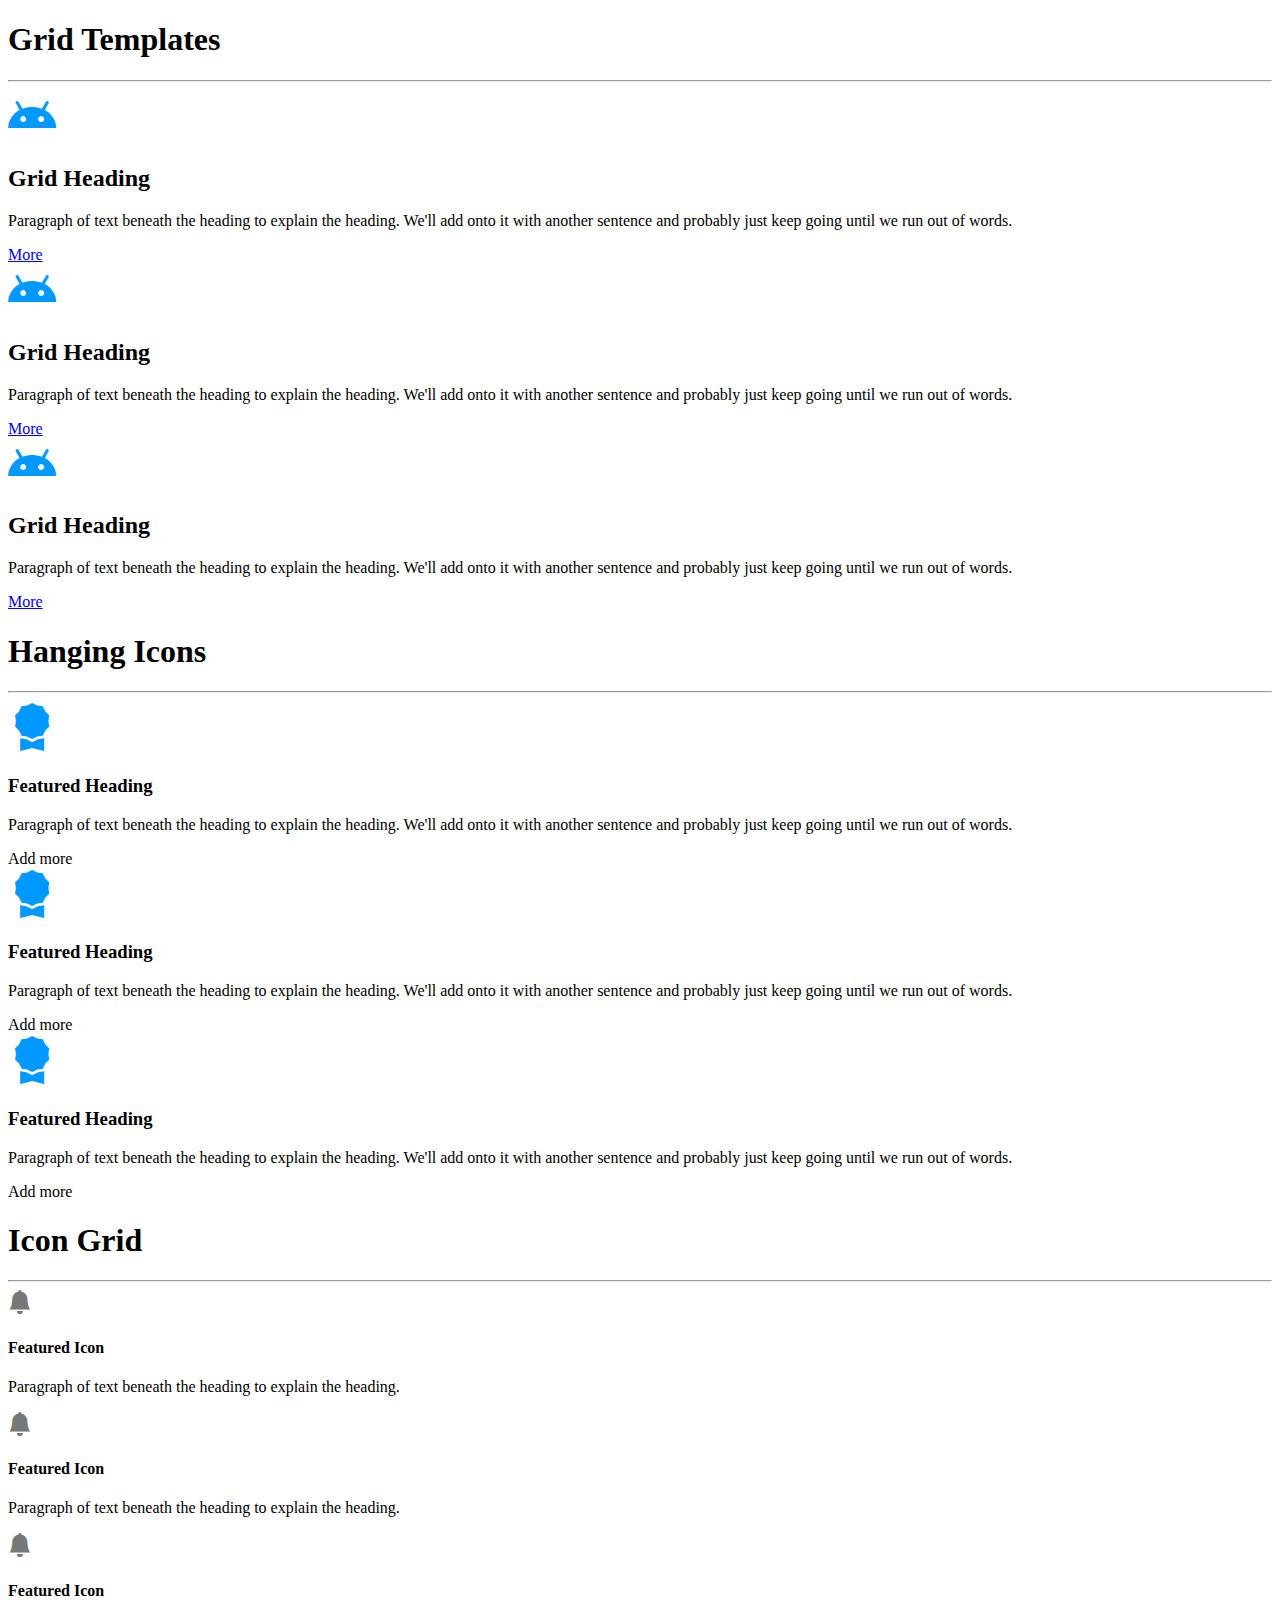
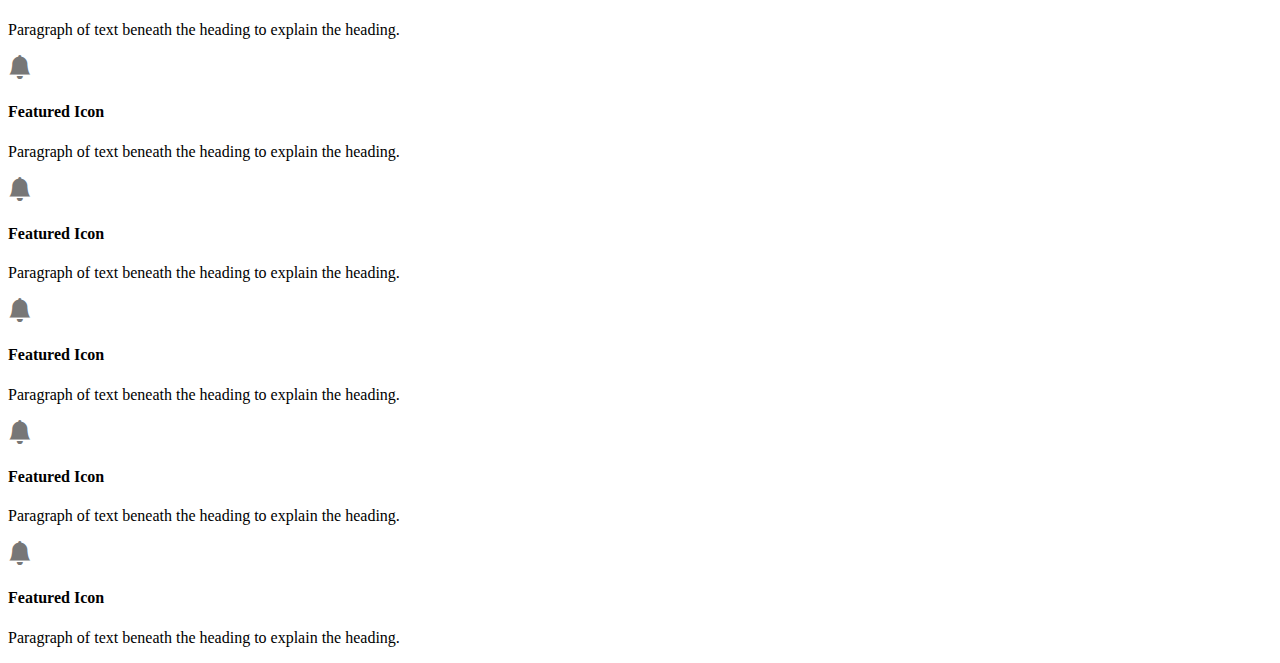
<file: Grid Template/index.html>
<!DOCTYPE html>
<html lang="en">
<head>
    <meta charset="UTF-8">
    <meta name="viewport" content="width=device-width, initial-scale=1.0">
    <link rel="stylesheet" href="style.css">

    <link
      href="https://cdn.jsdelivr.net/npm/bootstrap@5.3.8/dist/css/bootstrap.min.css"
      rel="stylesheet"
      integrity="sha384-sRIl4kxILFvY47J16cr9ZwB07vP4J8+LH7qKQnuqkuIAvNWLzeN8tE5YBujZqJLB"
      crossorigin="anonymous"
    />

    
    <link rel="stylesheet" href="https://cdn.jsdelivr.net/npm/bootstrap-icons@1.13.1/font/bootstrap-icons.min.css">
    

    <title>Document</title>
</head>
<body>

    <div class="container ">
        <h1 class="mt-5">Grid Templates</h1>
        <hr class="my-3">
        <div class="row mb-5">
            <div class="col-sm-4">
                <div class="card card-body mb-2">
                
                <i class="bi bi-android "></i>
                <h2 class="mb-3">Grid Heading</h2>
                <p class="mb-3">Paragraph of text beneath the heading to explain the heading. We'll add onto it with another sentence and probably just keep going until we run out of words.</p>
                <a href="#" class="mb-3">More</a> </div>
            </div>

            <div class="col-sm-4">
                <div class="card card-body mb-2">
                <i class="bi bi-android "></i>
                <h2 class="mb-3">Grid Heading</h2>
                <p class="mb-3">Paragraph of text beneath the heading to explain the heading. We'll add onto it with another sentence and probably just keep going until we run out of words.</p>
                <a href="#" class="mb-3">More</a></div>
            </div>

            <div class="col-sm-4">
                <div class="card card-body mb-2">
                 <i class="bi bi-android "></i>
                <h2 class="mb-3">Grid Heading</h2>
                <p class="mb-3">Paragraph of text beneath the heading to explain the heading. We'll add onto it with another sentence and probably just keep going until we run out of words.</p>
                <a href="#" class="mb-3">More</a> </div>
            </div>


            
        </div>

        <h1>Hanging Icons</h1>
        <hr class="my-4">

        <div class="row mb-5">
            <div class="col-sm-4 d-flex flex-row  my-5 d-flex">
                <i class="bi bi-award-fill me-4"></i>
                <div class="group mb-3">
                    <h3>Featured Heading</h3>
                    <p>Paragraph of text beneath the heading to explain the heading. We'll add onto it with another sentence and probably just keep going until we run out of words.</p>
                    <div class="btn btn-primary float-end">Add more</div>
                </div>
                
            </div>

            <div class="col-sm-4 d-flex flex-row  my-5 d-flex">
                <i class="bi bi-award-fill me-4"></i>
                <div class="group mb-3">
                    <h3>Featured Heading</h3>
                    <p>Paragraph of text beneath the heading to explain the heading. We'll add onto it with another sentence and probably just keep going until we run out of words.</p>
                    <div class="btn btn-primary float-end">Add more</div>
                </div>
                
            </div>


            <div class="col-sm-4 d-flex flex-row  my-5 d-flex">
                <i class="bi bi-award-fill me-4"></i>
                <div class="group mb-3">
                    <h3>Featured Heading</h3>
                    <p>Paragraph of text beneath the heading to explain the heading. We'll add onto it with another sentence and probably just keep going until we run out of words.</p>
                    <div class="btn btn-primary float-end">Add more</div>
                </div>
                
            </div>


        </div>

        <h1>Icon Grid</h1>
        <hr class="my-3">

        <div class="row  mat">
            <div class="col-sm-3 d-flex flex-row my-3">
                <i class="bi bi-bell-fill me-3"></i>
                <div class="group">
                <h4 class="mb-3">Featured Icon</h4>
                <p class="mb-3">Paragraph of text beneath the heading to explain the heading.</p>
                </div>
            </div>

            <div class="col-sm-3 d-flex flex-row my-3">
                <i class="bi bi-bell-fill me-3"></i>
                <div class="group">
                <h4 class="mb-3">Featured Icon</h4>
                <p class="mb-3">Paragraph of text beneath the heading to explain the heading.</p>
                </div>
            </div>

            <div class="col-sm-3 d-flex flex-row my-3">
                <i class="bi bi-bell-fill me-3"></i>
                <div class="group">
                <h4 class="mb-3">Featured Icon</h4>
                <p class="mb-3">Paragraph of text beneath the heading to explain the heading.</p>
                </div>
            </div>

            <div class="col-sm-3 d-flex flex-row my-3">
                <i class="bi bi-bell-fill me-3"></i>
                <div class="group">
                <h4 class="mb-3">Featured Icon</h4>
                <p class="mb-3">Paragraph of text beneath the heading to explain the heading.</p>
                </div>
            </div>
        </div>

         <div class="row mb-5 mat">
            <div class="col-sm-3 d-flex flex-row my-3">
                <i class="bi bi-bell-fill me-3"></i>
                <div class="group">
                <h4 class="mb-3">Featured Icon</h4>
                <p class="mb-3">Paragraph of text beneath the heading to explain the heading.</p>
                </div>
            </div>

            <div class="col-sm-3 d-flex flex-row my-3">
                <i class="bi bi-bell-fill me-3"></i>
                <div class="group">
                <h4 class="mb-3">Featured Icon</h4>
                <p class="mb-3">Paragraph of text beneath the heading to explain the heading.</p>
                </div>
            </div>

            <div class="col-sm-3 d-flex flex-row my-3">
                <i class="bi bi-bell-fill me-3"></i>
                <div class="group">
                <h4 class="mb-3">Featured Icon</h4>
                <p class="mb-3">Paragraph of text beneath the heading to explain the heading.</p>
                </div>
            </div>

            <div class="col-sm-3 d-flex flex-row my-3">
                <i class="bi bi-bell-fill me-3"></i>
                <div class="group">
                <h4 class="mb-3">Featured Icon</h4>
                <p class="mb-3">Paragraph of text beneath the heading to explain the heading.</p>
                </div>
            </div>
        </div>
    </div>
    
     <script
      src="https://cdn.jsdelivr.net/npm/bootstrap@5.3.8/dist/js/bootstrap.bundle.min.js"
      integrity="sha384-FKyoEForCGlyvwx9Hj09JcYn3nv7wiPVlz7YYwJrWVcXK/BmnVDxM+D2scQbITxI"
      crossorigin="anonymous"
    >
  </script>

</body>
</html>
</file>
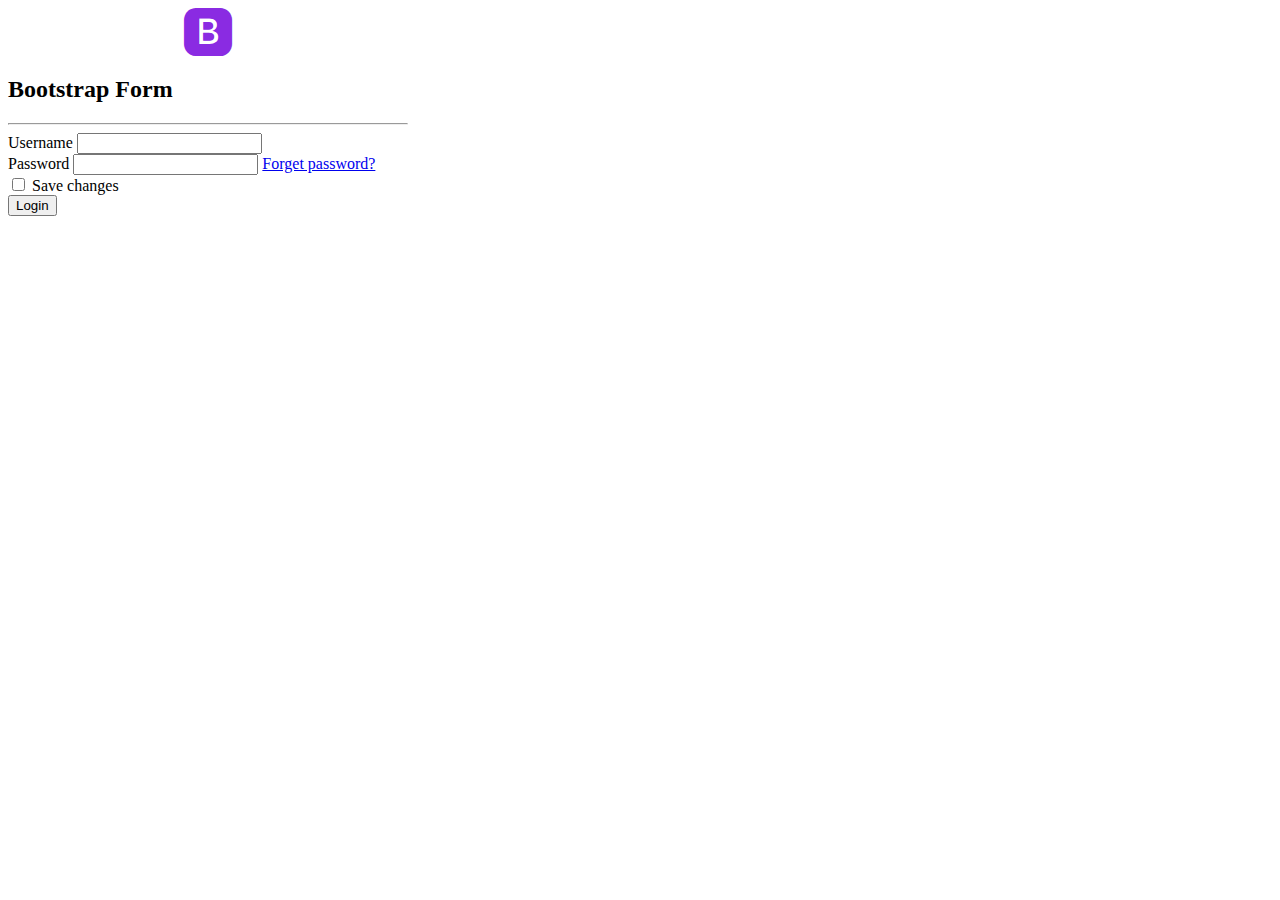
<file: login form/index.html>
<!DOCTYPE html>
<html lang="en">
<head>
    <meta charset="UTF-8">
    <meta name="viewport" content="width=device-width, initial-scale=1.0">
    <link rel="stylesheet" href="style.css">
    <link
      href="https://cdn.jsdelivr.net/npm/bootstrap@5.3.8/dist/css/bootstrap.min.css"
      rel="stylesheet"
      integrity="sha384-sRIl4kxILFvY47J16cr9ZwB07vP4J8+LH7qKQnuqkuIAvNWLzeN8tE5YBujZqJLB"
      crossorigin="anonymous"
    />
    <link rel="stylesheet" href="https://cdn.jsdelivr.net/npm/bootstrap-icons@1.13.1/font/bootstrap-icons.min.css">
    
    <title>Document</title>
</head>
<body>

    <div class="container mt-5 d-flex justify-content-center ">
  <div class="form  " style="width: 400px; ">

    <i class="bi bi-bootstrap-fill form-icon mb-4"></i>  
    
    <h2 class="text-center mb-4">Bootstrap Form</h2>

    <div class="group">

      <hr class="my-2">

      <div class="my-4">
      <label for="usernameId" class="form-label">Username</label>
        <input type="text" name="" id="usernameId" class="form-control" required>
      </div>

      <div class="my-4">
        <label for="passwordId" class="form-label">Password</label>
        <input type="Password" name="" id="passwordId" class="form-control mb-4" required>
        <a href="#" class="float-end">Forget password?</a>
      </div>

      

      <div class="mt-4 mb-3">
        <input type="checkbox" name="chk" id="chk1" class="form-check-input">
        <label for="chk1" class="form-check-label">Save changes</label>
      </div>

      <button class="btn btn-primary w-100 mt-4 mb-5" type="submit">Login</button>


    </div>
  </div>
</div>


    

      <script
      src="https://cdn.jsdelivr.net/npm/bootstrap@5.3.8/dist/js/bootstrap.bundle.min.js"
      integrity="sha384-FKyoEForCGlyvwx9Hj09JcYn3nv7wiPVlz7YYwJrWVcXK/BmnVDxM+D2scQbITxI"
      crossorigin="anonymous"
    >
  </script>
</body>
</html>
</file>
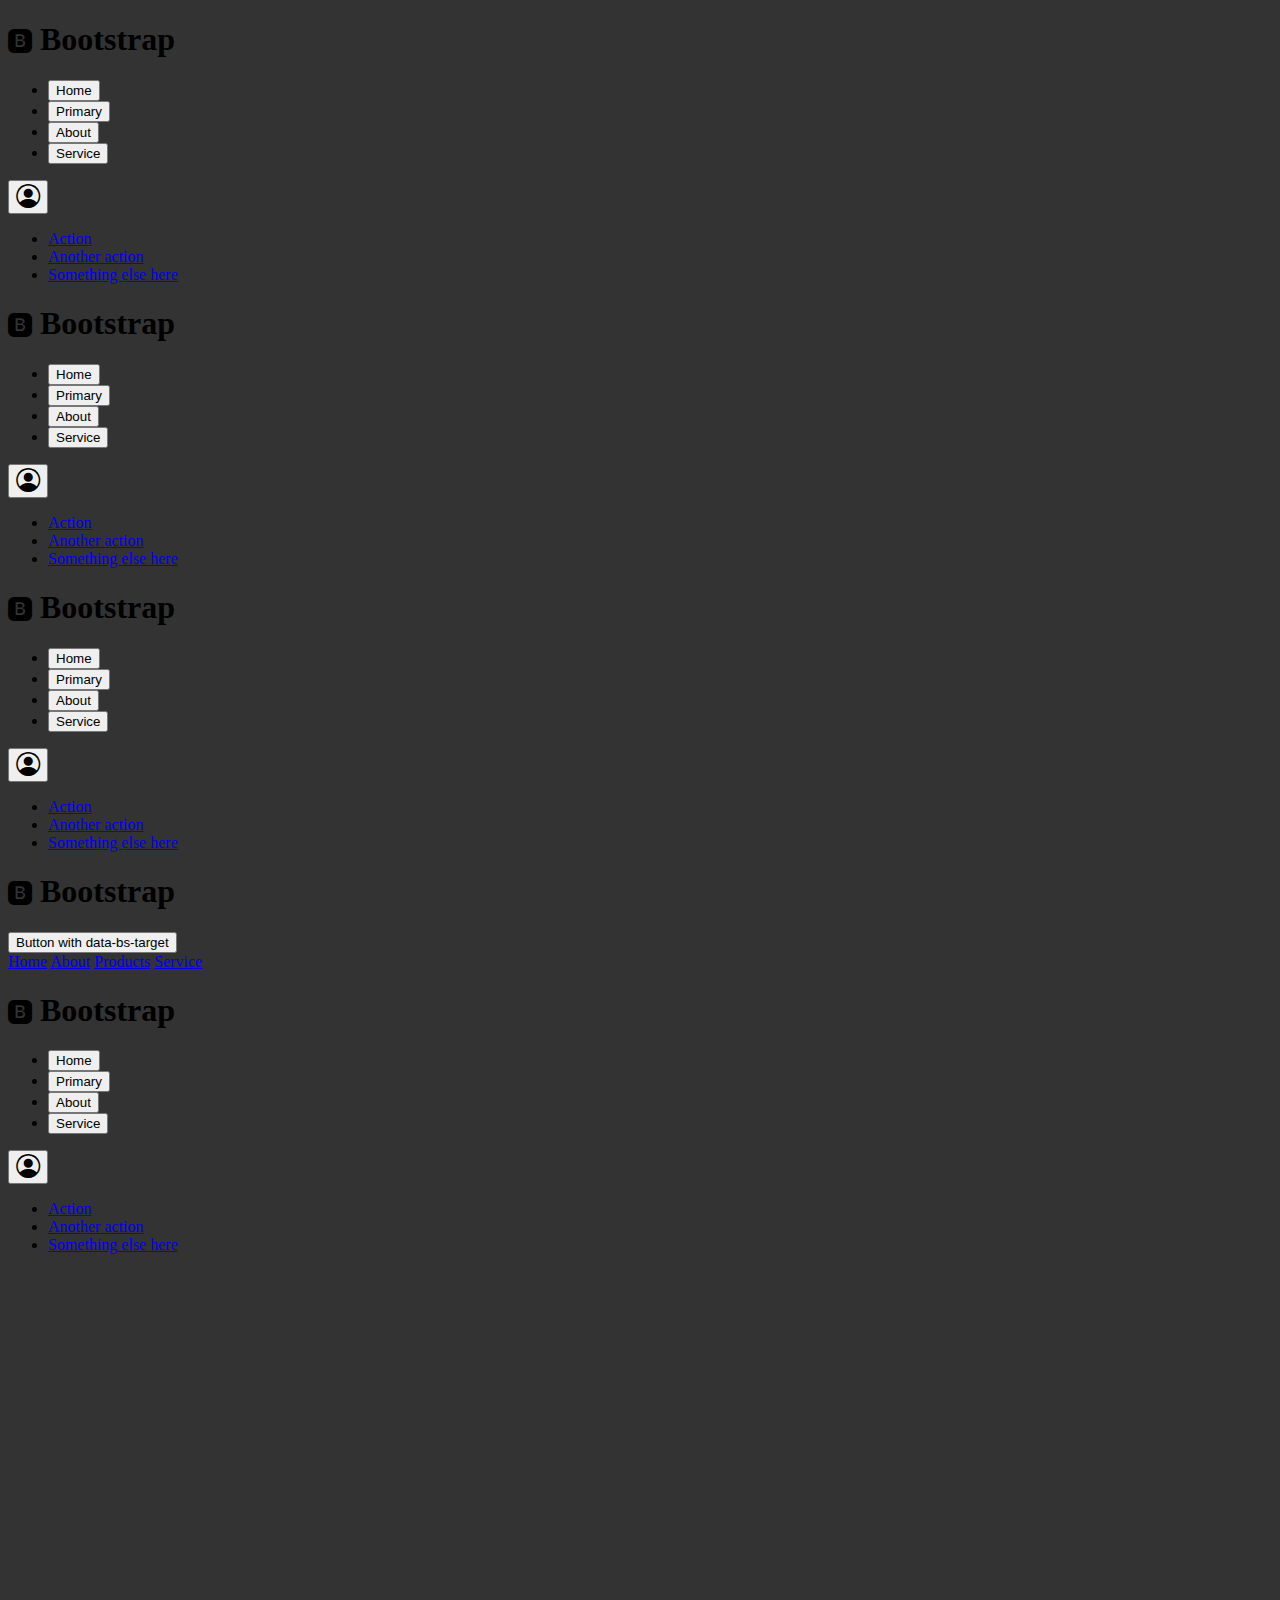
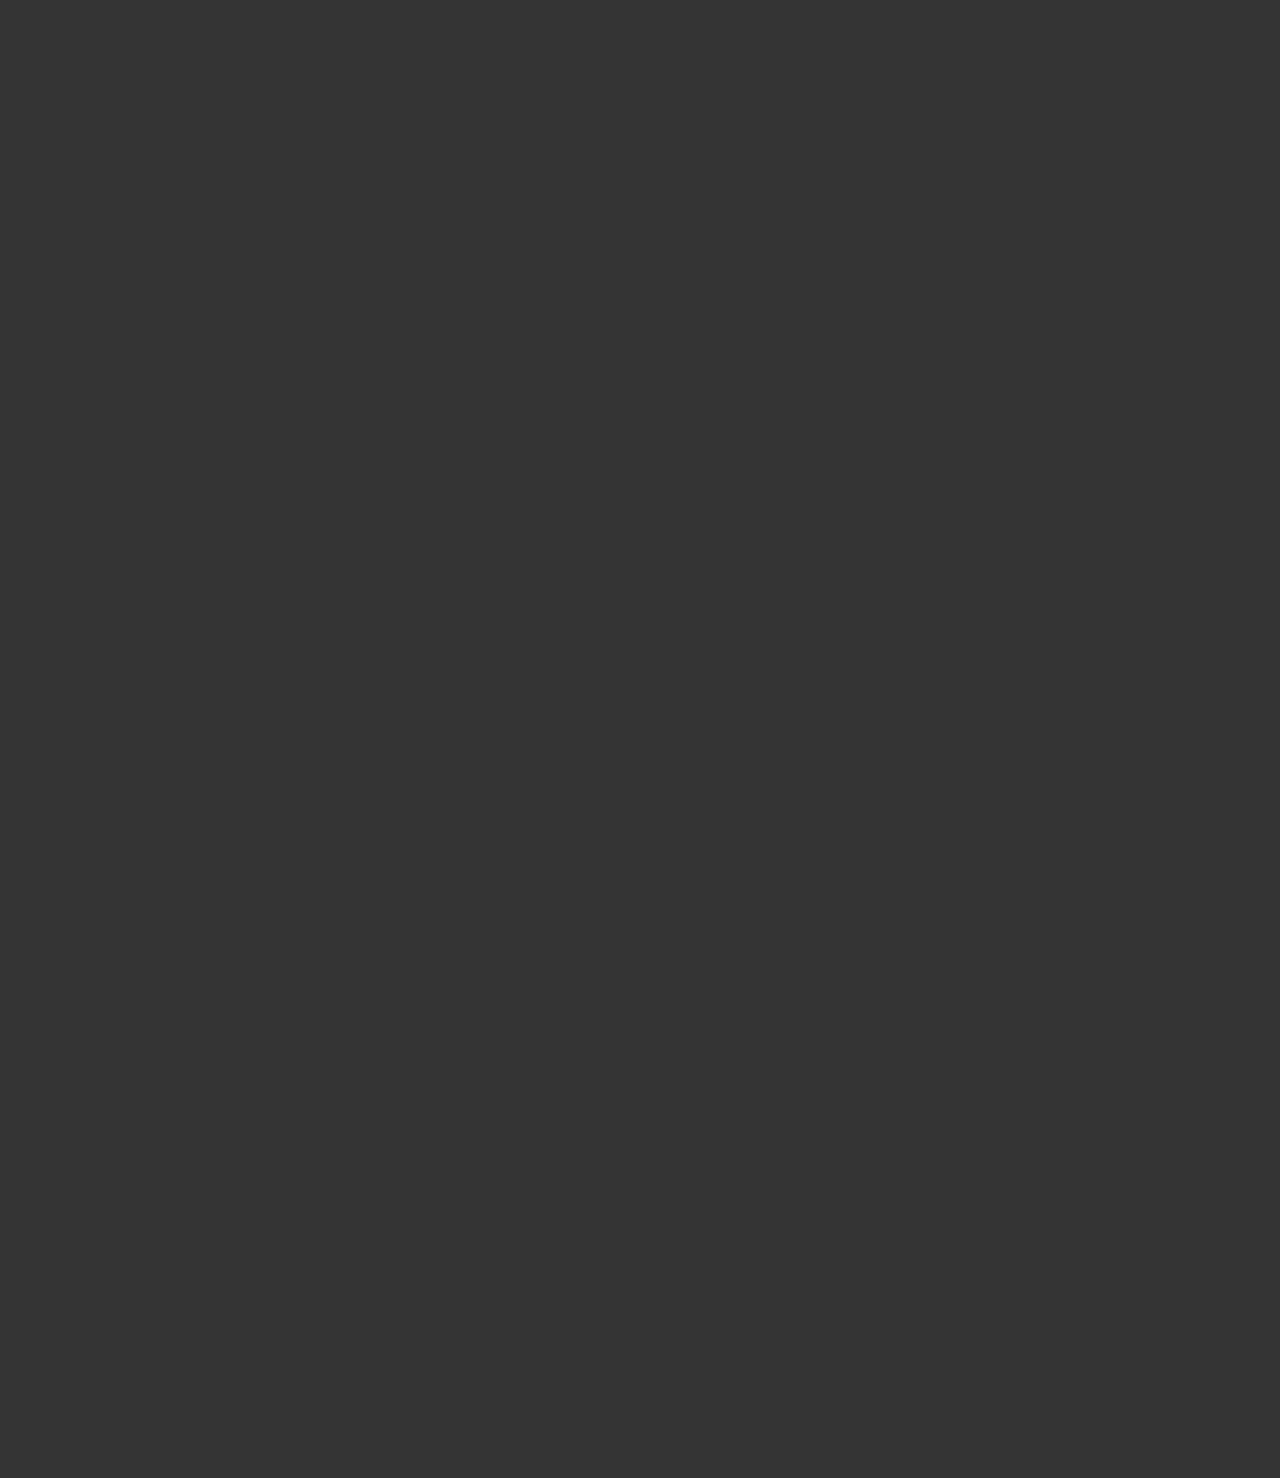
<file: navbar/index.html>
<!DOCTYPE html> 
<html lang="en">
<head>
    <meta charset="UTF-8">
    <meta name="viewport" content="width=device-width, initial-scale=1.0">
    <link rel="stylesheet" href="style.css">
    <link
      href="https://cdn.jsdelivr.net/npm/bootstrap@5.3.8/dist/css/bootstrap.min.css"
      rel="stylesheet"
      integrity="sha384-sRIl4kxILFvY47J16cr9ZwB07vP4J8+LH7qKQnuqkuIAvNWLzeN8tE5YBujZqJLB"
      crossorigin="anonymous"
    />
    <link rel="stylesheet" href="https://cdn.jsdelivr.net/npm/bootstrap-icons@1.13.1/font/bootstrap-icons.min.css">
    <title>Navbar</title>
</head>
<body>



<div class="container ">

<nav class="navbar fixed-top justify-content-around bg-light">
  <h1 class="h1 navbar-brand"><i class="bi bi-bootstrap-fill"></i> Bootstrap</h1>
  <ul class="navbar-nav nav d-flex flex-row gap-1">

    <li class="nav-item"><button type="button" class="btn btn-outline-primary active">Home</button></li>
    <li class="nav-item"><button type="button" class="btn btn-outline-primary">Primary</button></li>
    <li class="nav-item"><button type="button" class="btn btn-outline-primary">About</button></li>
    <li class="nav-item"><button type="button" class="btn btn-outline-primary">Service</button></li>

  </ul>
  <div class="profile d-flex">
   
    <div class="dropdown my-auto">
  <button class="btn dropdown-toggle" type="button" id="dropdownMenuButton1" data-bs-toggle="dropdown" aria-expanded="false">
     <i class="bi bi-person-circle ">  </i>
  </button>
  <ul class="dropdown-menu" aria-labelledby="dropdownMenuButton1">
    <li><a class="dropdown-item" href="#">Action</a></li>
    <li><a class="dropdown-item" href="#">Another action</a></li>
    <li><a class="dropdown-item" href="#">Something else here</a></li>
  </ul>
</div>
  </div>
</nav>

</div>


    


<div class="container-fluid bg-light">

<nav class="navbar justify-content-between">
  <h1 class="h1 navbar-brand"><i class="bi bi-bootstrap-fill"></i> Bootstrap</h1>
  <ul class="navbar-nav nav d-flex flex-row gap-1">

    <li class="nav-item"><button type="button" class="btn btn-outline-primary active">Home</button></li>
    <li class="nav-item"><button type="button" class="btn btn-outline-primary">Primary</button></li>
    <li class="nav-item"><button type="button" class="btn btn-outline-primary">About</button></li>
    <li class="nav-item"><button type="button" class="btn btn-outline-primary">Service</button></li>

  </ul>
  <div class="profile d-flex">
   
    <div class="dropdown dropleft my-auto">
  <button class="btn dropdown-toggle" type="button" id="dropdownMenuButton1" data-bs-toggle="dropdown" aria-expanded="false">
     <i class="bi bi-person-circle ">  </i>
  </button>
  <ul class="dropdown-menu" aria-labelledby="dropdownMenuButton1">
    <li><a class="dropdown-item" href="#">Action</a></li>
    <li><a class="dropdown-item" href="#">Another action</a></li>
    <li><a class="dropdown-item" href="#">Something else here</a></li>
  </ul>
</div>
  </div>
</nav>

</div>





<div class="container-fluid bg-light mt-5">




<nav class="navbar sticky-top justify-content-between">
  <h1 class="h1 navbar-brand"><i class="bi bi-bootstrap-fill"></i> Bootstrap</h1>
  <ul class="navbar-nav nav d-flex flex-row gap-1">

    <li class="nav-item"><button type="button" class="btn btn-outline-primary active">Home</button></li>
    <li class="nav-item"><button type="button" class="btn btn-outline-primary">Primary</button></li>
    <li class="nav-item"><button type="button" class="btn btn-outline-primary">About</button></li>
    <li class="nav-item"><button type="button" class="btn btn-outline-primary">Service</button></li>

  </ul>
  <div class="profile d-flex">
   
    <div class="dropdown dropstart my-auto">
  <button class="btn dropdown-toggle" type="button" id="dropdownMenuButton1" data-bs-toggle="dropdown" aria-expanded="false">
     <i class="bi bi-person-circle ">  </i>
  </button>
  <ul class="dropdown-menu" aria-labelledby="dropdownMenuButton1">
    <li><a class="dropdown-item" href="#">Action</a></li>
    <li><a class="dropdown-item" href="#">Another action</a></li>
    <li><a class="dropdown-item" href="#">Something else here</a></li>
  </ul>
</div>
  </div>
</nav>

</div>


<div class="container-fluid bg-light my-5 p-2">
    <nav class="navbar">
        <h1 class="h1 navbar-brand"><i class="bi bi-bootstrap-fill"></i> Bootstrap</h1>
 
        <div>

  <button class="btn btn-primary" type="button" data-bs-toggle="collapse" data-bs-target="#collapseExample" aria-expanded="false" aria-controls="collapseExample">
    Button with data-bs-target
  </button>
</div>

    </nav>

    <div class="collapse" id="collapseExample">
  
    <div class="list-group m-2">
        <a href="#" class="list-group-item active text-center">Home</a>
        <a href="#" class="list-group-item text-center">About</a>
        <a href="#" class="list-group-item text-center">Products</a>
        <a href="#" class="list-group-item text-center">Service</a>
    </div>
  
</div>
    
</div>



<div class="container my-5 bg-light">

<nav class="navbar bg-light fixed-bottom justify-content-evenly">

  <h1 class="h1 navbar-brand"><i class="bi bi-bootstrap-fill"></i> Bootstrap</h1>
  <ul class="navbar-nav nav d-flex flex-row gap-1">

    <li class="nav-item"><button type="button" class="btn btn-outline-primary active">Home</button></li>
    <li class="nav-item"><button type="button" class="btn btn-outline-primary">Primary</button></li>
    <li class="nav-item"><button type="button" class="btn btn-outline-primary">About</button></li>
    <li class="nav-item"><button type="button" class="btn btn-outline-primary">Service</button></li>

  </ul>
  <div class="profile d-flex">
   
    <div class="dropdown dropup my-auto">
  <button class="btn dropdown-toggle" type="button" id="dropdownMenuButton1" data-bs-toggle="dropdown" aria-expanded="false">
     <i class="bi bi-person-circle ">  </i>
  </button>
  <ul class="dropdown-menu" aria-labelledby="dropdownMenuButton1">
    <li><a class="dropdown-item" href="#">Action</a></li>
    <li><a class="dropdown-item" href="#">Another action</a></li>
    <li><a class="dropdown-item" href="#">Something else here</a></li>
  </ul>
</div>
  </div>
</nav>

</div>


<div style="height: 200vh;"></div>







    <script
      src="https://cdn.jsdelivr.net/npm/bootstrap@5.3.8/dist/js/bootstrap.bundle.min.js"
      integrity="sha384-FKyoEForCGlyvwx9Hj09JcYn3nv7wiPVlz7YYwJrWVcXK/BmnVDxM+D2scQbITxI"
      crossorigin="anonymous"
    >
  </script>



</body>

</html>
</file>
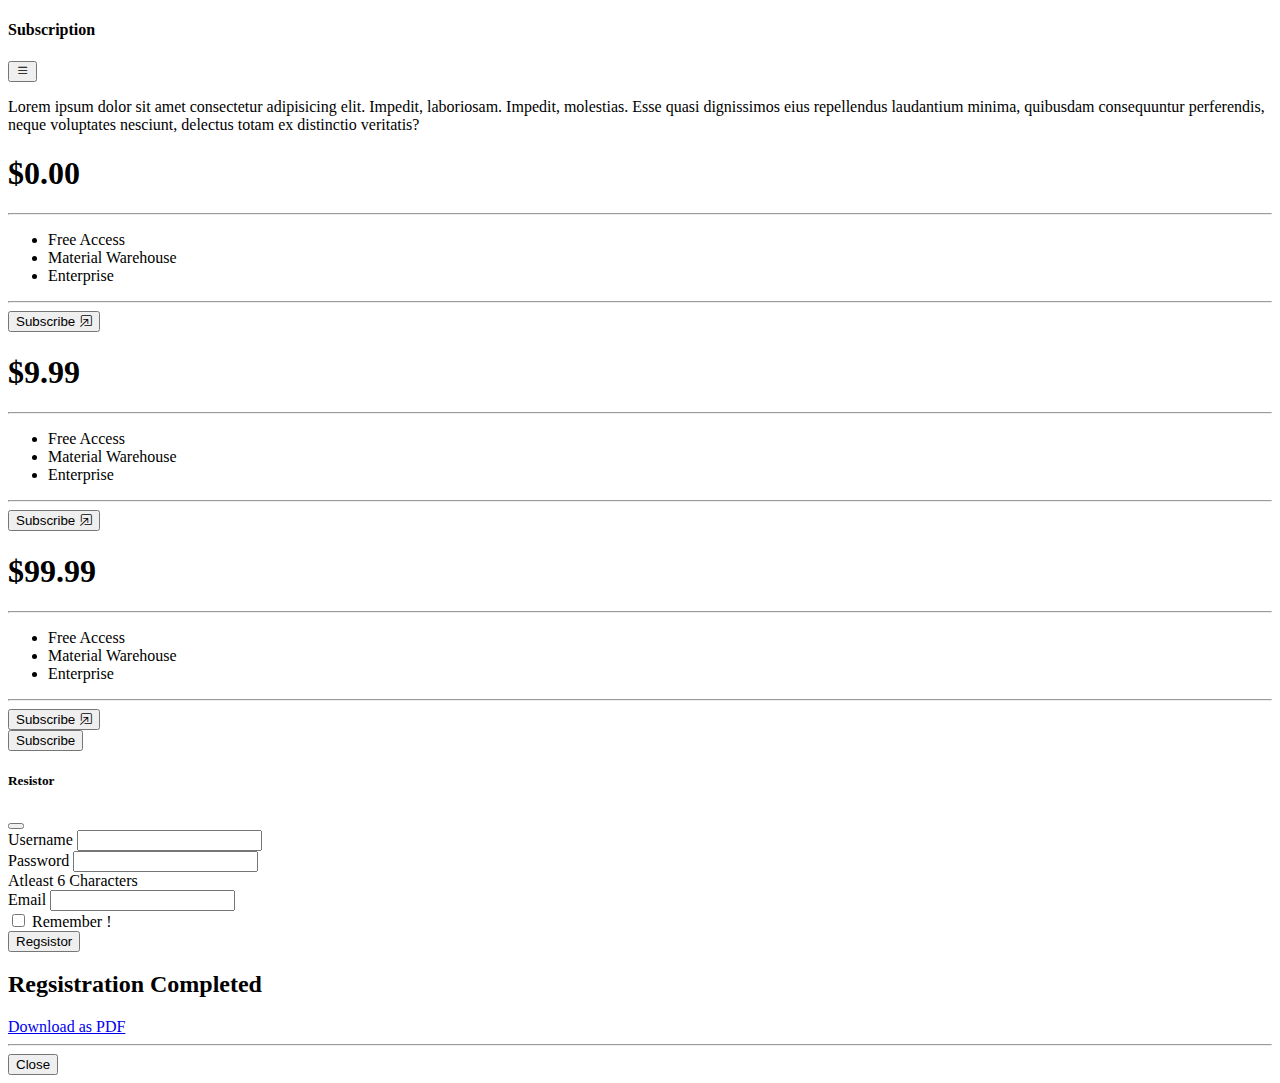
<file: Registration form/index.html>
<!DOCTYPE html> 
<html lang="en">
<head>
    <meta charset="UTF-8">
    <meta name="viewport" content="width=device-width, initial-scale=1.0">
    <link rel="stylesheet" href="style.css">
    
 <link
      href="https://cdn.jsdelivr.net/npm/bootstrap@5.3.8/dist/css/bootstrap.min.css"
      rel="stylesheet"
      integrity="sha384-sRIl4kxILFvY47J16cr9ZwB07vP4J8+LH7qKQnuqkuIAvNWLzeN8tE5YBujZqJLB"
      crossorigin="anonymous"
    />

    <link rel="stylesheet" href="https://cdn.jsdelivr.net/npm/bootstrap-icons@1.13.1/font/bootstrap-icons.min.css">
    <title>Form</title>
</head>
<body>
    <div class="container my-5">

<div class="card mb-3">
  <div class="card-header d-flex justify-content-between">
    <h4 class="my-auto">Subscription</h4>
    <button class="btn btn-primary float-end" type="button" data-bs-toggle="collapse" data-bs-target="#claimed" aria-controls="claimed"><i class="bi bi-list"></i></button>
  </div>

  <div class="card-body collapse" id="claimed">
    <p class="card-text">
    Lorem ipsum dolor sit amet consectetur adipisicing elit. Impedit, laboriosam. Impedit, molestias. Esse quasi dignissimos eius repellendus laudantium minima, quibusdam consequuntur perferendis, neque voluptates nesciunt, delectus totam ex distinctio veritatis?</p>
  </div>
  
</div>



<div class="container">
<div class="row">
  <div class="col-sm-6 col-lg-4" >
    <div class="card card-body m-2"  >
      <h1 class="text-center">$0.00</h1>
      <hr>
      <ul>
        <li>Free Access</li>
        <li>Material Warehouse</li>
        <li>Enterprise</li>
      </ul>
      <hr>
      <button class="btn btn-primary">Subscribe <i class="bi bi-box-arrow-in-up-right"></i></button>
    </div>
  </div>
  <div class="col-sm-6 col-lg-4" >
    <div class="card card-body m-2"  >
      <h1 class="text-center">$9.99</h1>
      <hr>
      <ul>
        <li>Free Access</li>
        <li>Material Warehouse</li>
        <li>Enterprise</li>
      </ul>
      <hr>
      <button class="btn btn-primary">Subscribe <i class="bi bi-box-arrow-in-up-right"></i></button>
    </div>
  </div>
  <div class="col-sm-12 col-lg-4" >
    <div class="card card-body m-2 " >
      <h1 class="text-center">$99.99</h1>
      <hr>
      <ul>
        <li>Free Access</li>
        <li>Material Warehouse</li>
        <li>Enterprise</li>
      </ul>
      <hr>
      <button class="btn btn-primary">Subscribe <i class="bi bi-box-arrow-in-up-right"></i></button>
    </div>
  </div>
</div>

<button class="btn btn-primary my-3 w-100" type="button" data-bs-toggle="modal" data-bs-target="#modal2">Subscribe</button>

<div class="modal fade" id="modal2" data-bs-backdrop="static" data-bs-keyboard="false">
  <div class="modal-dialog modal-dialog-centered">
    <div class="modal-content">
      <div class="modal-header">
        <h5 class="modal-title ">Resistor</h5>
        <button class="btn btn-close" data-bs-dismiss="modal"></button>
      </div>
      <div class="modal-body">
        <div class="form">

          <div class="mb-3">
            <label for="username" class="form-label">Username</label>
            <input type="text" id="username" class="form-control">
          </div>

          <div  class="mb-3">
            <label for="password" class="form-label">Password</label>
            <input type="password" id="password" class="form-control">
            <div class="form-text mb-3">Atleast 6 Characters</div>
          </div>



          <div class="input-group my-4">
            <span class="input-group-text">Email</span>
            <input type="email" class="form-control">
          </div>

          <div class="form-check mb-3">

            <input type="checkbox" id="check1" class="form-check-input">

            <label for="check1" class="form-check-label">Remember !</label>
            

          </div>

          
        </div>
      </div>
      <div class="modal-footer">
        <button type="button" class="btn btn-primary" data-bs-toggle="modal" data-bs-target="#modal3">Regsistor</button>
      </div>
    </div>
  </div>
</div>


<div class="modal" id="modal3" >
  <div class="modal-dialog modal-dialog-centered">
    <div class="modal-content text-center">
      <div class="modal-body">
        <h2>Regsistration Completed</h2>
        <a href="#">Download as PDF</a>
        <hr class="my-3">
         <button class="btn btn-success w-100" data-bs-dismiss="modal">Close</button>
      </div>
     
    </div>
  </div>
</div>

</div>



</div>


     <script
      src="https://cdn.jsdelivr.net/npm/bootstrap@5.3.8/dist/js/bootstrap.bundle.min.js"
      integrity="sha384-FKyoEForCGlyvwx9Hj09JcYn3nv7wiPVlz7YYwJrWVcXK/BmnVDxM+D2scQbITxI"
      crossorigin="anonymous"
    >
  </script>

</body>

</html>
</file>
<file: login form/style.css>
.form-icon{
    font-size: 3rem;
    color: blueviolet;
    display: flex;
    justify-content: center;
}
</file>
<file: navbar/style.css>
i{
    font-size: 1.5rem;
}

body{
    background: #333;
}
</file>
<file: Grid Template/style.css>
@import url("https://cdn.jsdelivr.net/npm/bootstrap-icons@1.13.1/font/bootstrap-icons.min.css");


i{
    font-size: 3rem;
    color: #0099ff;
}

.mat i{ 
    font-size: 1.5rem;
    color: #777;    
}
</file>
<file: Registration form/style.css>
@import url("https://cdn.jsdelivr.net/npm/bootstrap-icons@1.13.1/font/bootstrap-icons.min.css");
</file>
